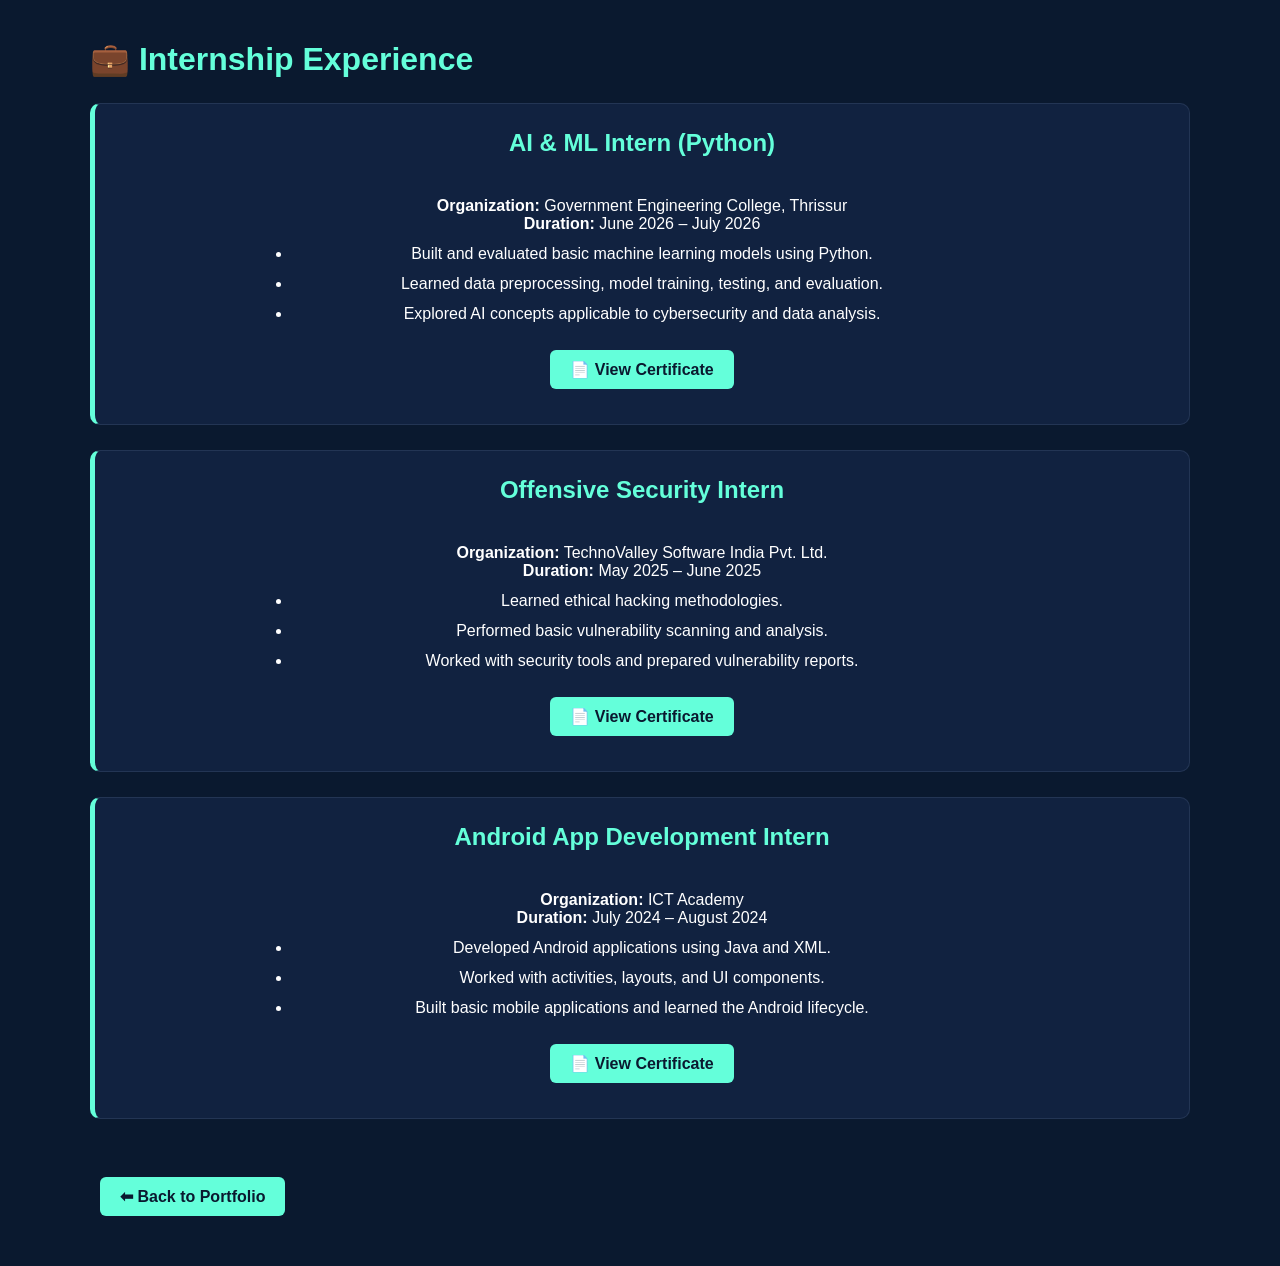
<file: internship.html>
<!DOCTYPE html>
<html lang="en">
<head>
<meta charset="UTF-8">
<meta name="viewport" content="width=device-width, initial-scale=1.0">
<title>Internships | Niya Jasmin</title>

<link rel="stylesheet" href="style.css">

<style>
body{
    background:#0a192f;
    color:white;
    font-family:Poppins,sans-serif;
}
.container{
    width:90%;
    max-width:1100px;
    margin:auto;
    padding:40px 0;
}
h1,h2{
    color:#64ffda;
}
.card{
    background:#112240;
    padding:25px;
    margin:25px 0;
    border-radius:10px;
    border-left:5px solid #64ffda;
}
.btn{
    display:inline-block;
    margin-top:15px;
    padding:10px 20px;
    background:#64ffda;
    color:#0a192f;
    text-decoration:none;
    border-radius:6px;
    font-weight:bold;
}
.btn:hover{
    background:white;
}
</style>

</head>
<body>

<div class="container">

<h1>💼 Internship Experience</h1>

<div class="card">

<h2>AI & ML Intern (Python)</h2>

<p><strong>Organization:</strong> Government Engineering College, Thrissur</p>

<p><strong>Duration:</strong> June 2026 – July 2026</p>

<ul>
<li>Built and evaluated basic machine learning models using Python.</li>
<li>Learned data preprocessing, model training, testing, and evaluation.</li>
<li>Explored AI concepts applicable to cybersecurity and data analysis.</li>
</ul>

<a href="internship-certificates/AI-ML-Internship.pdf" target="_blank" class="btn">
📄 View Certificate
</a>

</div>

<div class="card">

<h2>Offensive Security Intern</h2>

<p><strong>Organization:</strong> TechnoValley Software India Pvt. Ltd.</p>

<p><strong>Duration:</strong> May 2025 – June 2025</p>

<ul>
<li>Learned ethical hacking methodologies.</li>
<li>Performed basic vulnerability scanning and analysis.</li>
<li>Worked with security tools and prepared vulnerability reports.</li>
</ul>

<a href="internship-certificates/TechnoValley.pdf" target="_blank" class="btn">
📄 View Certificate
</a>

</div>

<div class="card">

<h2>Android App Development Intern</h2>

<p><strong>Organization:</strong> ICT Academy</p>

<p><strong>Duration:</strong> July 2024 – August 2024</p>

<ul>
<li>Developed Android applications using Java and XML.</li>
<li>Worked with activities, layouts, and UI components.</li>
<li>Built basic mobile applications and learned the Android lifecycle.</li>
</ul>

<a href="internship-certificates/ICT-Academy.pdf" target="_blank" class="btn">
📄 View Certificate
</a>

</div>

<br>

<a href="index.html" class="btn">⬅ Back to Portfolio</a>

</div>

</body>
</html>
</file>
<file: style.css>
*{
    margin:0;
    padding:0;
    box-sizing:border-box;
    font-family:'Poppins',sans-serif;
}

body{
    background:#000000;
    color:#ffffff;
}

.container{
    width:90%;
    max-width:1100px;
    margin:auto;
}

header{
    text-align:center;
    padding:80px 20px;
    background:linear-gradient(135deg,#0a192f,#112240);
}

header h1{
    font-size:48px;
    color:#64ffda;
}

header h3{
    margin-top:10px;
    color:#ccd6f6;
}

header p{
    max-width:700px;
    margin:20px auto;
    color:#8892b0;
}

.buttons{
    margin-top:30px;
}

.btn{
    display:inline-block;
    margin:10px;
    padding:12px 24px;
    background:#64ffda;
    color:#0a192f;
    text-decoration:none;
    border-radius:8px;
    font-weight:bold;
    transition:.3s;
}

.btn:hover{
    transform:translateY(-3px);
    background:white;
}

nav{
    background:#112240;
    position:sticky;
    top:0;
    z-index:1000;
}

nav ul{
    display:flex;
    justify-content:center;
    list-style:none;
    flex-wrap:wrap;
}

nav li{
    margin:15px;
}

nav a{
    color:white;
    text-decoration:none;
    font-weight:500;
}

nav a:hover{
    color:#64ffda;
}

section{
    padding:70px 20px;
}

h2{
    color:#64ffda;
    text-align:center;
    margin-bottom:40px;
}

.cards{
    display:grid;
    grid-template-columns:repeat(auto-fit,minmax(150px,1fr));
    gap:20px;
}

.card{
    background:#112240;
    padding:20px;
    border-radius:12px;
    text-align:center;
    transition:.3s;
    border:1px solid #233554;
}

.card:hover{
    transform:translateY(-8px);
    border-color:#64ffda;
}

.project{
    background:#112240;
    margin-bottom:25px;
    padding:25px;
    border-radius:12px;
    border-left:5px solid #64ffda;
    transition:.3s;
}

.project:hover{
    transform:translateY(-5px);
}

ul{
    max-width:700px;
    margin:auto;
}

ul li{
    margin:12px 0;
}

#contact p{
    text-align:center;
    margin:12px 0;
}

#contact a{
    color:#64ffda;
    text-decoration:none;
}

footer{
    text-align:center;
    padding:25px;
    background:#112240;
    color:#8892b0;
}

@media(max-width:768px){

header h1{
    font-size:34px;
}

nav ul{
    flex-direction:column;
    align-items:center;
}

}
/* Animated Background */

#particles-js{
    position: fixed;
    top: 0;
    left: 0;
    width: 100%;
    height: 100%;
    z-index: -1;
    background: #0a192f;
}

body{
    background: transparent;
}
</file>
